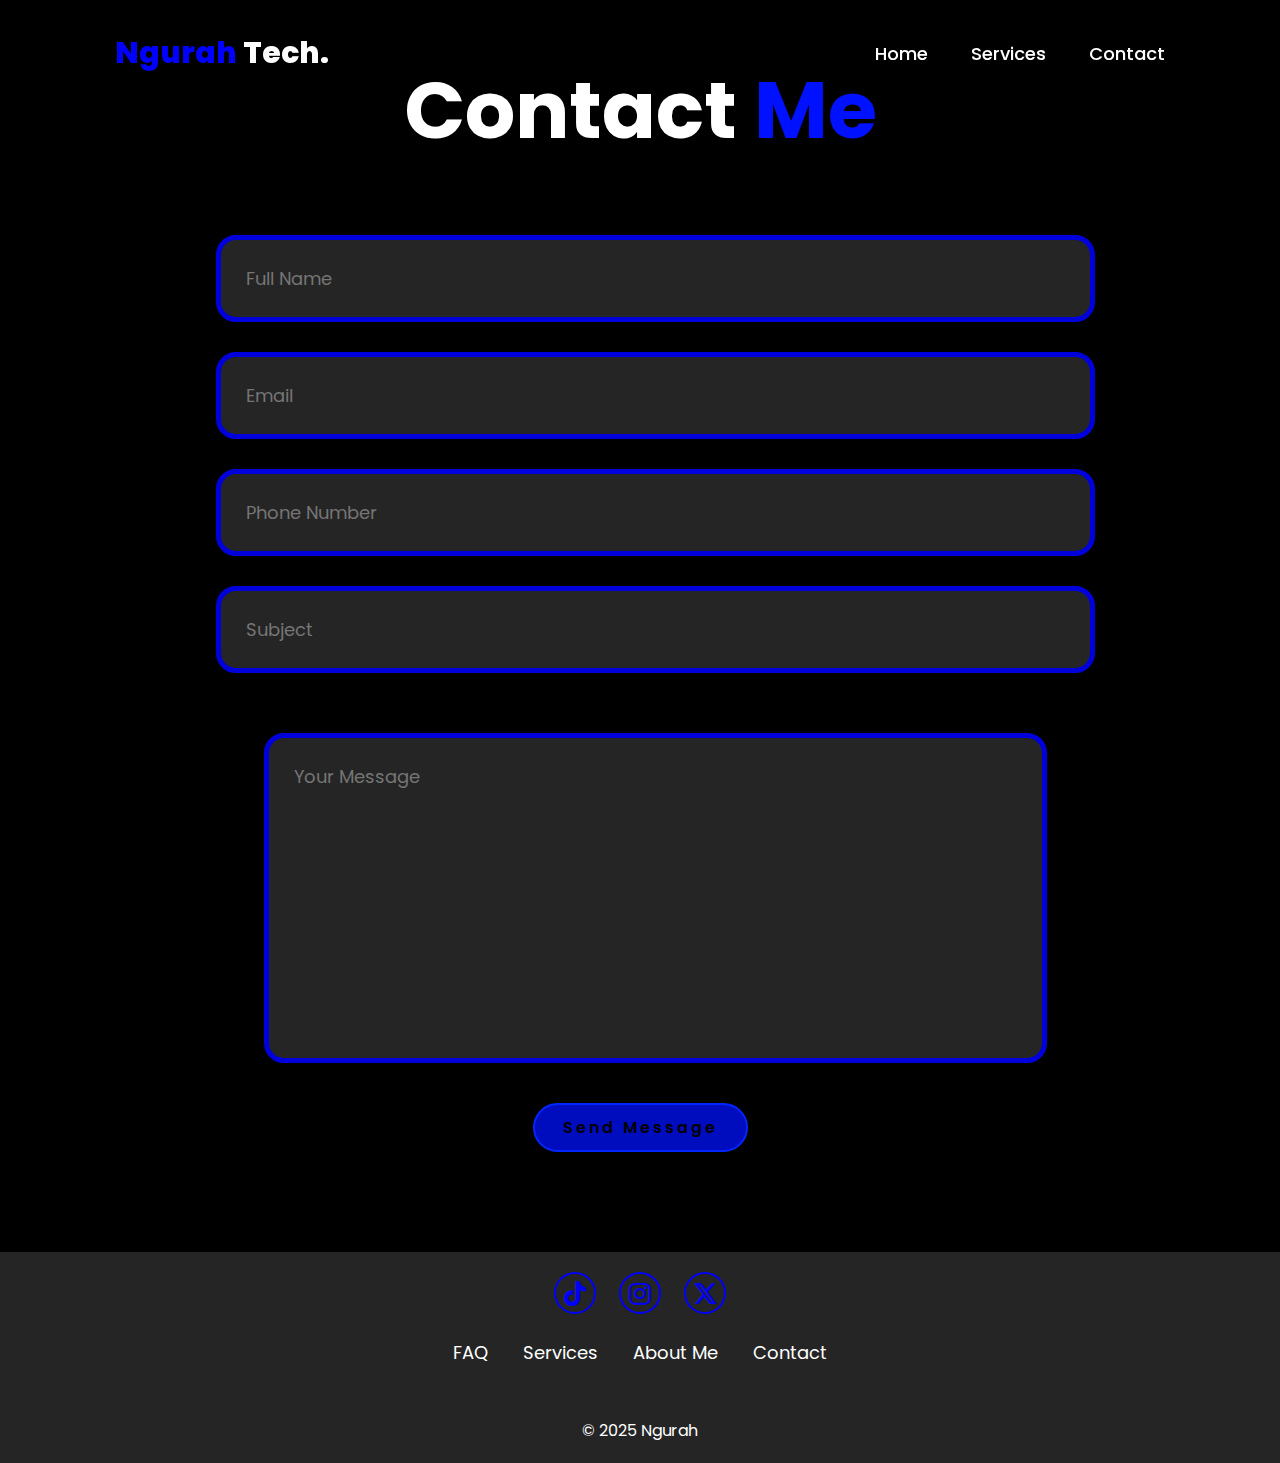
<file: Contact.html>
<!DOCTYPE html>
<html lang="en">
<head>
    <meta charset="UTF-8">
    <meta name="viewport" content="width=device-width, initial-scale=1.0">
    <link rel="stylesheet" href="https://cdnjs.cloudflare.com/ajax/libs/font-awesome/6.5.2/css/all.min.css">
    <link rel="stylesheet" href="webportofolio.css">
    <title>Ngurah Portofolio</title>
</head>
<body>
    <header>
        <a href="Home.html" class="logo">Ngurah <span>Tech.</span></a>
    
        <nav>
          <a href="Home.html" >Home</a>
          <a href="Services.html" >Services</a>
          <a href="Contact.html" >Contact</a>
        </nav>
    </header>
    <section class="contact" id="contact">
        <h2 class="heading">Contact <span>Me</span></h2>
    
        <form action="">
          <div class="input-group">
            <div class="input-box">
              <input type="text" placeholder="Full Name">
              <input type="email" placeholder="Email"> 
            </div>
            <div class="input-box">
              <input type="number" placeholder="Phone Number">
              <input type="text" placeholder="Subject">
            </div>
          </div>
    
          <div class="input-group-2">
            <textarea name="" id="" cols="30" rows="10" placeholder="Your Message"></textarea>
            <input type="submit" value="Send Message" class="btn">
    
          </div>
        </form>
      </section>
    
      <footer class="footer">
        <div class="social">
          <a href="https://www.tiktok.com/@agavzzzv5?_t=ZS-8tIVWaCuNVf&_r=1"><i class="fa-brands fa-tiktok"></i></a>
          <a href="https://www.instagram.com/ngurahag._?igsh=bHE3aXd4ZnpldGI3"><i class="fa-brands fa-instagram"></i></a>
          <a href="https://x.com/711rahh?t=64PhBTfEVlmmRukh0K5jew&s=09"><i class="fa-brands fa-x-twitter"></i></a>
        </div>
    
        <ul class="list">
          <li>
            <a href="Contact.html">FAQ</a>
          </li>
    
          <li>
            <a href="Services.html">Services</a>
          </li>
          
          <li>
            <a href="Home.html">About Me</a>
          </li>
    
          <li>
            <a href="Contact.html">Contact</a>
          </li>
        </ul>
        <p class="copyright">
            © 2025 Ngurah
        </p>
      </footer>
</body>
</html>
</file>
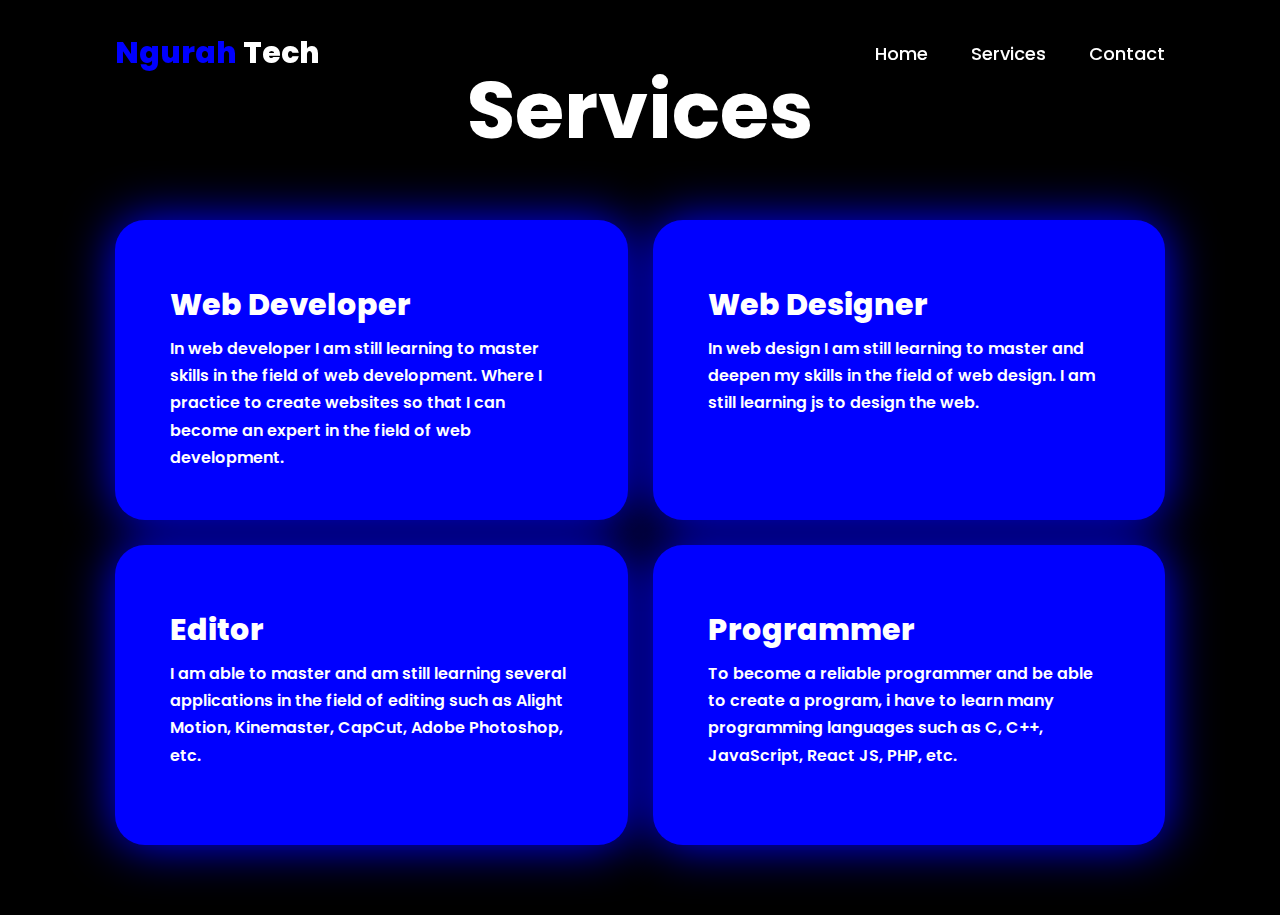
<file: Services.html>
<!DOCTYPE html>
<html lang="en">
<head>
    <meta charset="UTF-8">
    <meta name="viewport" content="width=device-width, initial-scale=1.0">
    <link rel="stylesheet" href="https://cdnjs.cloudflare.com/ajax/libs/font-awesome/6.5.2/css/all.min.css">
    <link rel="stylesheet" href="webportofolio.css">
    <title>Ngurah Portofolio</title>
</head>
<body>
    <header>
        <a href="Home.html" class="logo">Ngurah <span>Tech</span></a>
    
        <nav>
          <a href="Home.html" >Home</a>
          <a href="Services.html" >Services</a>
          <a href="Contact.html" >Contact</a>
        </nav>
    </header>
    <section class="services" id="services">
        <h2 class="heading">Services</h2>
  
        <div class="services-container">
          <div class="services-box">
            <div class="services-info">
              <h4>Web Developer</h4>
              <p>In web developer I am still learning to master 
                skills in the field of web development. 
                Where I practice to create websites so
                that I can become an expert in the field of web development.</p>
              </div>
          </div>
          
          <div class="services-box">
            <div class="services-info">
              <h4>Web Designer</h4>
              <p>In web design I am still learning to master 
                and deepen my skills in the field of web design. 
                I am still learning js to design the web.</p>
              </div>
          </div>
          
          <div class="services-box">
            <div class="services-info">
              <h4>Editor</h4>
              <p>I am able to master and am still learning 
                several applications in the field of editing such 
                as Alight Motion, Kinemaster, CapCut, Adobe Photoshop, etc.</p>
            </div>
          </div>
  
          <div class="services-box">
            <div class="services-info">
              <h4>Programmer</h4>
              <p>To become a reliable programmer and be able to create 
               a program, i have to learn many programming languages ​such 
               as C, C++, JavaScript, React JS, PHP, etc.</p>
            </div>
          </div>
        </div>
    </section>
</body>
</html>
</file>
<file: webportofolio.css>
@import url('https://fonts.googleapis.com/css2?family=Poppins:wght@100;200;300;400;500;600&display=swap');

*{
    margin: 0;
    padding: 0;
    box-sizing: border-box;
    scroll-behavior: smooth;
    text-decoration: none;
    border: none;
    outline: none;
    font-family: 'Poppins', sans-serif;
}

html{
    font-size: 62.5%;
}

body{
    width: 100%;
    height: 100vh;
    overflow-x: hidden;
    background-color: #000000;
    color: rgb(255, 255, 255);
}

header{
    margin-top: 20px;
    position: fixed;
    top: 0;
    left: 0;
    width: 100%;
    padding: 1rem 9%;
    background-color: transparent;
    filter: drop-shadow(10px);
    display: flex;
    justify-content: space-between;
    align-items: center;
    z-index: 100;
}

.logo{
    font-size: 3rem;
    color: blue;
    font-weight: 800;
    cursor: pointer;
    transition: 0.5s ease;
}

.logo:hover{
    transform: scale(1.1);
}

nav a{
    font-size: 1.8rem;
    color: rgb(255, 255, 255);
    margin-left: 4rem;
    font-weight: 500;
    transition: 0.3s ease;
    border-bottom: 3px solid transparent;
}

nav a{
    font-size: 1.8rem;
    color: rgb(255, 255, 255);
    margin-left: 4rem;
    font-weight: 500;
    transition: 0.3s ease;
    border-bottom: 3px solid transparent;
}

nav a:hover{
    color: blue;
    border-bottom: 3px solid #0011ff;
}

@media(max-width:995px){
    nav a {
        top: 0;
        right: 0;
        width: 40%;
        border-left: 3px solid #252eaa;
        border-bottom: 3px solid #252eaa;
        border-bottom-left-radius: 2rem;
        padding: 1rem solid;
        background-color: #161616;
        border-top: 0.1rem solid rgba(255, 255, 255, 0.1);
    }

    nav a {
        font-size: 2rem;
        margin: 3rem 0;
    }

    nav a:hover{
        padding: 1rem;
        border-radius: 0.5rem;
        border-bottom: 0.5rem solid #252eaa;
    }
}

section{
    min-height: 100vh;
    padding: 5rem 9% 5rem;
}

.home{
    display: flex;
    justify-content: center;
    align-items: center;
    gap: 8rem;
    background-color: rgb(0, 0, 0);
}

.home .home-content h1{
    font-size: 6rem;
    font-weight: 700;
    line-height: 1.3;
}

span{
    color: #0011ff;
}

.logo span {
    color: rgb(255, 255, 255);
}

.home-content h3{
    font-size: 4rem;
    margin-bottom: 1rem;
    font-weight: 700;
}

.home-content p{
    font-size: 1.6rem;
}

.home-img{
    border-radius: 50%;
}

.home-img img{
    position: relative;
    width: 32vw;
    border-radius: 50%;
    box-shadow: 0 0 25px solid #252eaa;
    cursor: pointer;
    transition: 0.2s linear;
}

.home-img img:hover{
    transform: scale(1.1);
}

.social-icons a{
    display: inline-flex;
    justify-content: center;
    align-items: center;
    width: 4rem;
    height: 4rem;
    background-color: transparent;
    border: 0.2rem solid #252eaa;
    font-size: 2rem;
    border-radius: 50%;
    margin: 3rem 1.5rem 3rem 0;
    transition: 0.3s ease;
    color: #252eaa;
}

.social-icons a:hover{
    color: black;
    transform: scale(1.3) translateY(-5px);
    background-color: #0026ff;
    box-shadow: 0  0 25px #d3d3d3;
}

.btn{
    display: inline-block;
    padding: 1rem 2.8rem;
    background-color: #000dbe;
    border-radius: 4rem;
    font-size: 1.6rem;
    color: #000000;
    letter-spacing: 0.3rem;
    font-weight: 600;
    border: 2px solid #0026ff;
    transition: 0.3s ease;
    cursor: pointer;
}

.btn:hover{
    transform: scale3d(1.03);
    background-color: #252eaa;
    color: rgb(255, 255, 255);
    box-shadow: 0 0 25px #252eaa;
}

@media (max-width: 1000px){
    .home{
        gap: 4rem;
    }
}

@media(max-width:995px){
    .home{
        flex-direction: column;
        margin: 5rem 4rem;
    }

    .home .home-content h3{
        font-size: 2.5rem;
    }

    .home-content h1{
        font-size: 5rem;
    }

    .home-img img{
        width: 70vw;
        margin-top: 4rem;
    }
}  

.heading {
  font-size: 8rem;
  text-align: center;
  margin: 5 rem 0;
}

.services {
    background: rgb(0, 0, 0);
}

  .services h2 {
    margin-bottom: 5rem;
    color: white;
}

.services-container {
    display: grid;
    grid-template-columns: repeat(2,1fr);
    align-items: center;
    gap: 2.5rem;
}

.services-box {
    background-color: blue;
    height: 300px;
    border-radius: 3rem;
    border: 5px solid transparent;
    cursor: pointer;
    box-shadow: 0 0 50px blue;
    transition: 0.4 ease-in-out;
}

.services-box:hover {
    background: white;
    color: black;
    border : 5px solid blue;
    transform: scale(1.03);
}

.services-box .services-info {
    display: flex;
    flex-direction: column;
    text-align: left;
    max-height: 200px;
    justify-content: left;
    align-items: baseline;
    padding: 5rem 5rem;
}

.services-info h4 {
    font-size: 3rem;
    font-weight: 800;
    line-height: 2;
}

.services-info p { 
    font-size: 1.6rem;
    font-weight: 600;
    max-height: 100px;
    line-height: 1.7;
    margin: auto;
}

.contact { 
    background-color: black;
}

.contact h2 {
    margin-bottom: 3rem;
    color: white;
}

.contact form { 
    display: flex;
    align-items: center;
    gap: 3rem;
    margin: 5rem auto;
    text-align: center;
}

.contact form .input-box input, 
.contact form textarea { 
    width: 100%;
    padding: 2.5rem;
    font-size: 1.8rem;
    color: rgb(255, 255, 255);
    background: rgb(37, 37, 37);
    border-radius: 2rem;
    border: 5px solid rgb(0, 0, 221);
    margin: 1.5rem;
    resize: none;
}

.contact form .btn {
margin-top: 2rem;
}

.footer {
    position: relative;
    bottom: 0;
    width: 100%;
    padding: 40px 0;
    background-color: rgb(37, 37, 37);
}

.footer .social {
    text-align: center;
    padding-bottom: 25px;
    color: blue;
}

.footer .social a {
    font-size: 25px;
    color: blue;
    border: 2px solid blue;
    width: 42px;
    height: 42px;
    line-height: 42px;
    display: inline-block;
    text-align: center;
    border-radius: 50%;
    margin: 0 10px;
    transition: 0.3 ease-in-out;
}

.footer .social a:hover {
    transform: scale(1.2)translateY(-10px);
    background-color: blue;
    color: black;
    box-shadow: 0 0 25px blue;
}

.footer ul {
    margin-top: 0;
    padding: 0;
    font-size: 18px;
    line-height: 1.6;
    margin-bottom: 0;
    text-align: center;
}

.footer ul li a {
    color: white;
    border-bottom: 3px solid transparent;
    transition: 0.3s ease-in-out;
}

.footer ul li a:hover {
    border-bottom: 3px solid rgb(0, 81, 255);
}

.footer ul li {
    display: inline-block;
    padding: 0 15px;
}

.footer .copyright {
    margin-top: 50px;
    text-align: center;
    font-size: 16px;
    color: white;
}

@media(max-width:1258px) {
    html {
      font-size: 55%;
}

.services-container {
      padding-bottom: 7rem;
      grid-template-columns: repeat(2,1fr);
      margin: 0 5rem;
    }
}

@media(max-width:991px) {
    header {
      padding: 2rem 3%;
    }
    section {
      padding: 10rem 3% 2rem;
    }
}

.services { 
    padding-bottom: 7rem;
}

.contact form {
    flex-direction: column;
}

.footer {
    padding: 2rem 3%;
}

@media(maxwidth:895px) {
    #menu-icon {
      display: block;
    }
.navbar {
    position: absolute;
    top: 100%;
    right: 0;
    width: 50%;
    padding: 1rem 3%;
    background: rgb(0, 0, 8);
    backdrop-filter: blur(20px);
    border-top-left-radius: 2rem;
    border-left: 2px solid blue;
    border-bottom: 2px solid blue;
    display: none;
}

.navbar .active {
      display: block;
}

.navbar a { 
    display: block;
    font-size: 2rem;
    margin: 3rem 0;
    color: white;
}

.home {
    flex-direction: column-reverse;
    margin: 5rem 4rem;
}
    
.home-content h3 {
    font-size: 2.6rem;
}
    
.home-content h1 {
    font-size: 8rem;
    margin-top: 3rem;
}
    
.home-content p {
    max-width: 600px;
    margin: 0 auto;
}
    
.home-img img {
    width: 56vw;
}
    
.services h2 {
    margin-bottom: 3rem;
}

.services-container {
    grid-template-columns: repeat(1,1fr);
    }
}
</file>
